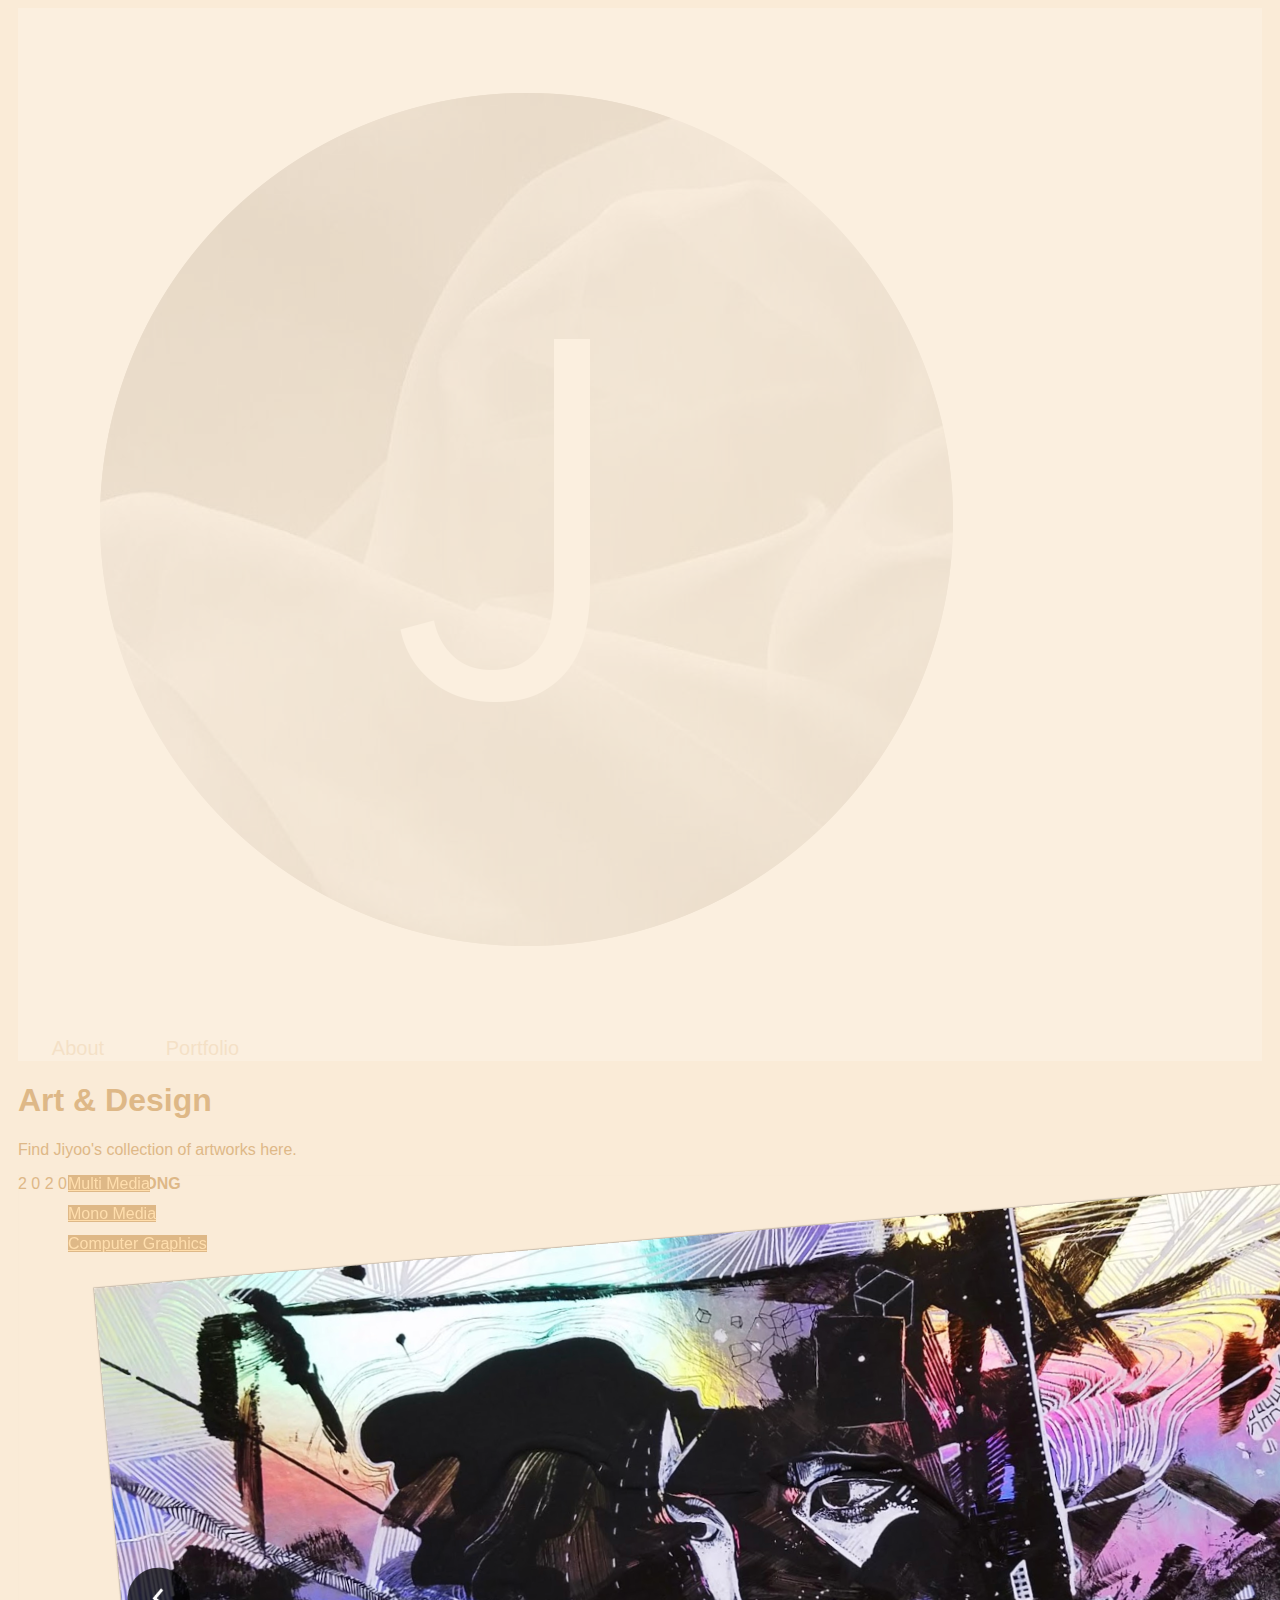
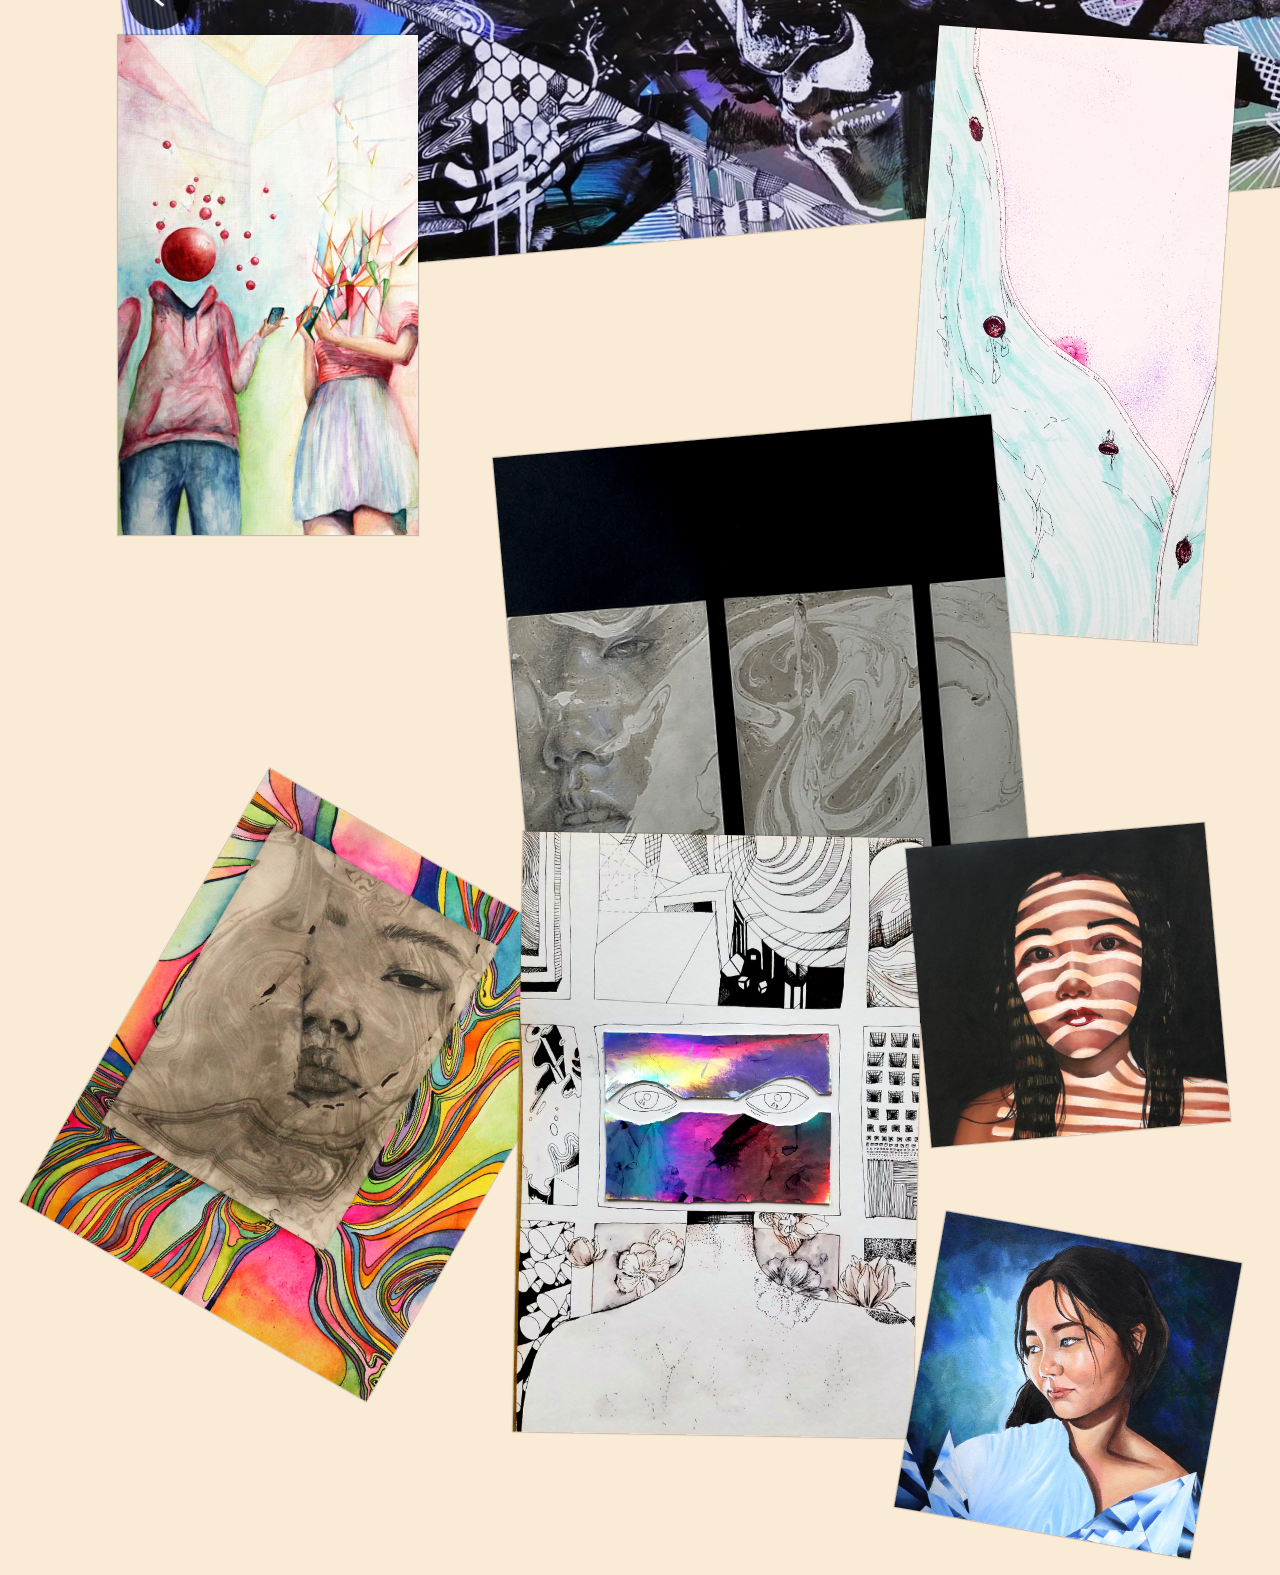
<file: des.html>
<!DOCTYPE html>
<html lang="en">
<head>
    <meta charset="UTF-8">
    <title>Design</title>
    <link href="https://fonts.googleapis.com/css?family=Amatic+SC|Raleway:100,200,600,700" rel="stylesheet">
    <link rel="stylesheet" type="text/css" href="./gallerystyle.css">

    <!-- ICON -->
    <link rel="icon" href="images/icon.png">
</head>
<body>
    <!-- NAVIGATION BAR NAVBAR -->
            <div class="navbar">
                <div class="menu">
                    <a href="index.html"><img class='nav-logo' class="figure-img img-fluid" src="images/icon.png"></a>
                </div>
                <div class="menu-right">
                <div class="menu">
                    <button class="dropbtn" onclick="holdMenu()">About</button>
                        <div class="menu-drop">
                            <a href="bio.html">Biography</a>
                            <a href="contact.html">Contact</a>
                            <!--<a href="construction.html">Curriculum Vitae</a>-->
                        </div>
                </div>
                <div class="menu">
                    <button class="dropbtn" onclick="holdMenu()">Portfolio</button>
                        <div class="menu-drop">
                            <a href="pv.html">Projects & Ventures</a>
                            <a href="sr.html">Software & Research</a>
                            <!--<a href="construction.html">Art Medium</a>-->
                        </div>
                </div>
                </div>
        </div>
        <!-- END NAVIGATION BAR NAVBAR -->
    <h1>Art & Design</h1>
    <span>Find Jiyoo's collection of artworks here.</span>
    <div>
        <nav class="follow-menu">
            <ul>
                <li class="follow-menu-drop"><a class="boxless" href="construction.html">Multi Media</a></li>
                <li class="follow-menu-drop"><a class="boxless" href="construction.html">Mono Media</a></li>
                <li class="follow-menu-drop"><a class="boxless" href="construction.html">Computer Graphics</a></li>
            </ul>
        </nav>
    </div>
    <div>
    <ul>
        <li><a href="art/tension.png" style="width: 1200px; height: 600px; background-image: url(./art/tension.png);
        background-size: cover; transform: rotate(-5deg)"></a></li>


        </li><li height="200px"> </li><li height="200px">
        <li><a href="art/pixels.png" style="height: 500px; background-image: url(./art/pixels.png);
        background-size: cover; transform: rotate(0deg)"></a></li>
        </li><li height="50px">
        <li><a href="art/Invitation.jpg" style="height: 600px; background-image: url(./art/Invitation.jpg);
        background-size: cover; transform: rotate(4deg)"></a></li>
        <li height="200px">
        <li><a href="art/Drift.jpg" style="width: 500px; height: 600px; background-image: url(./art/Drift.jpg);
        background-size: cover; transform: rotate(-5deg)"></a></li>

        <li></li>
        <li><a href="art/Noise.jpg" style="width: 400px; height: 500px; background-image: url(./art/Noise.jpg);
        background-size: cover; transform: rotate(30deg)"></a></li>

        <li><a href="art/Slides.jpg" style="width: 400px; height: 600px; background-image: url(./art/Slides.jpg);
        background-size: cover; transform: rotate(1deg)"></a></li>
        <li><a href="art/umbra.png" style="width: 300px; height: 300px; background-image: url(./art/umbra.png);
        background-size: cover; transform: rotate(-5deg)"></a></li>
        <li></li>
        </li><li height="50px">
        <li><a href="art/clarity.png" style="width: 300px; height: 300px; background-image: url(./art/clarity.png);
        background-size: cover; transform: rotate(10deg)"></a></li>
    </ul>
    </div>

<!-- Footer -->
    <footer class="page-footer">
        <!-- Copyright -->
        <div class="footer-copyright">

                    <p>2 0 2 0 <strong>JIYOO JEONG</strong></p>
        </div>
        <!-- Copyright -->
    </footer>
    <!-- END Footer -->

</body>
</html>
</file>
<file: gallerystyle.css>
html{
    width:100%;
    height:100%;
    background:antiquewhite;
}

/*pre settings begin*/
body {
    background-color: antiquewhite;
    background-size: cover;
    overflow:scroll;
    /*overflow: scroll;*/
    font-family: "Avenir Next", sans-serif;
    color: burlywood;
    padding-left: 10px;
    padding-right: 10px;
    position: center;
}

#main-name {
    color: antiquewhite;
    background-color: white;
    border: white;
    padding: 5px;
    font-size: 50px;
    font-weight: normal;
    width: 300px;
    /*text-align: center;*/
    /*horiz-align: center;*/
}

.dropbtn {
    display: inline-block;
    color: burlywood;
    background: none;
    font-family: "Avenir Next", sans-serif;
    border: none;
    font-size: 20px;
    width: 120px;
    text-align: center;
}

.dropbtn:hover {
    text-decoration: underline;
}

.menu {
    position: relative;
    display: inline-block;
    text-align: center;
}

.menu-drop a {
    float: none;
    color: rosybrown;
    padding: 12px 16px;
    text-align: center;
    display: table-row;
}

.menu-drop {
    display: none;
    position: absolute;
    background: blanchedalmond;
    opacity: .70;
    color: -moz-default-background-color;
    min-width: 100%;
    overflow: auto;
}

.menu-drop a {
    float: none;
    color: rosybrown;
    padding: 12px 16px;
    display: block;
    text-align: center;
}

.menu-drop a:hover {
    color: white;
}
.menu:hover .menu-drop {
    display: block;
}

.navbar {
    position: relative;
    width: 100%;
    background-color: white;
    opacity: 20%;
}
/*presets end*/

.follow-menu {
    position: fixed;
    display: block;
    text-align: left;
    z-index: 1;
}
.follow-menu-drop {
    width: 200px;
    height: 30px;
}

.boxless {
    color: navajowhite;
    background-color: burlywood;
    position: relative;
    width: 100%;
    height: 100%;
    box-shadow: none;
    transition:none;
    -webkit-transition:none;
    -moz-transition:none;
    -o-transition:none;
    -ms-transition:none;
    margin: 5%
}

.boxless:hover {
    background: seashell;
    color: peru;
    box-shadow: none;
}


ul{
    position:absolute;
    width:100%;
    height:100%;
    box-shadow:inset 0 0 1px rgba(0,0,0,.05);
}
li{
    position:relative;
    float:left;
    width:400px;
    height:400px;
    list-style: none;
}

li a{
    position:absolute;
    width:300px;
    height:300px;
    margin:15%;
    /*background-image:;*/
    background-size: contain;
    box-shadow:0 0 1px 1px rgba(0,0,0,.2);
    /*transform:rotate($rdeg);*/
    transition:all .5s ease-in-out;
    -webkit-transition:all .5s ease-in-out;
    -moz-transition:all .5s ease-in-out;
    -o-transition:all .5s ease-in-out;
    -ms-transition:all .5s ease-in-out;
}

li a:hover{
    width:90%;
    height:90%;
    margin:5%;
    transform:rotate(0deg);
    background:#f5f5f5;
    box-shadow:0 0 10px 1px rgba(0,0,0,.5);
}
</file>
